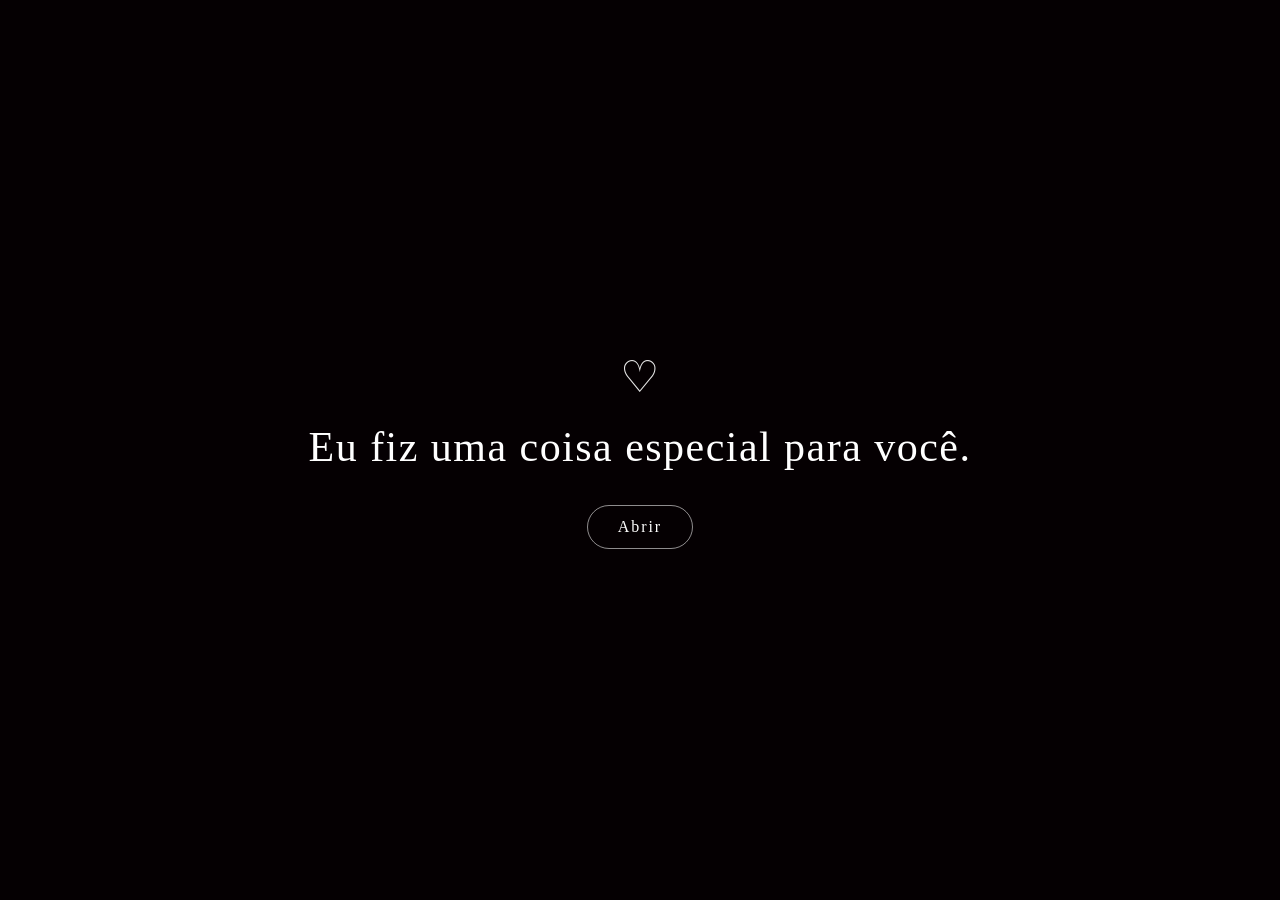
<file: index.html>
<!doctype html>
<html lang="pt-BR">

<head>
  <meta charset="utf-8">
  <meta name="viewport" content="width=device-width,initial-scale=1,viewport-fit=cover">
  <meta name="theme-color" content="#050002">
  <title>For You ♡</title>
  <link rel="stylesheet" href="style.css">
</head>

<body>
  <main id="app">
    <section id="intro" class="screen active">
      <div class="intro-wrap">
        <div class="tiny-heart">♡</div>
        <h1>Eu fiz uma coisa especial para você.</h1>
        <button id="openBtn" type="button">Abrir</button>
      </div>
    </section>

    <section id="show" class="screen">
      <canvas id="canvas"></canvas>
      <div id="counter"></div>
    </section>

    <section id="ending" class="screen">
      <div class="ending-wrap">
        <div class="final-heart">♡</div>
        <h2>I love you.</h2>
        <div class="red-heart">♥</div>
        <button id="surpriseBtn" type="button">uma surpresa ♡</button>
      </div>
    </section>

    <section id="memories">
      <header class="memories-header">
        <div class="memory-heart">♡</div>
        <h2>Nossas Memórias</h2>
        <p>um pedacinho de nós</p>
        <h6>(são as fotos da minha pasta de favoritos)</h6>
        <div class="scroll-hint">↓</div>
      </header>
      <div id="clothesline" class="clothesline"></div>
      <footer class="memories-end">
        <div class="memory-heart">♡</div>
        <h2>E muitas outras<br>para descobrir.</h2>
        <p>Eu te amo.</p>
      </footer>
    </section>

    <div id="lightbox" class="lightbox" aria-hidden="true">
      <button id="closeLightbox" class="close-lightbox" type="button">×</button>
      <div id="lightboxContent" class="lightbox-content"></div>
      <div id="lightboxDate" class="lightbox-date"></div>
    </div>
  </main>
  <audio id="memoryMusic" loop preload="auto">
    <source src="music/bem.mp3" type="audio/mpeg">
  </audio>
  <script src="script.js"></script>
</body>

</html>
</file>
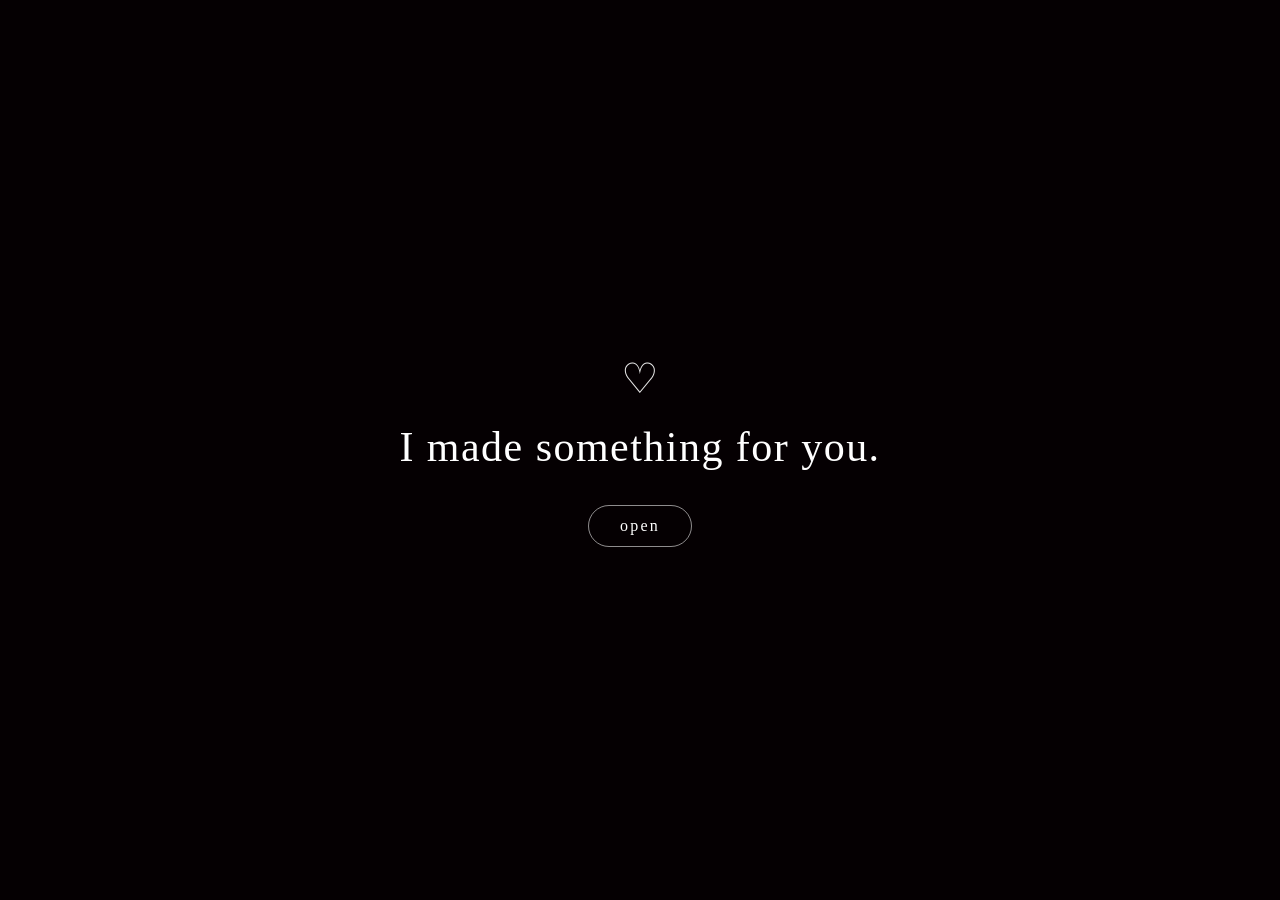
<file: projects-to-my-love-site/index.html>
<!doctype html>
<html lang="en">
<head>
  <meta charset="utf-8">
  <meta name="viewport" content="width=device-width,initial-scale=1,viewport-fit=cover">
  <meta name="theme-color" content="#050002">
  <title>For You ♡</title>
  <link rel="stylesheet" href="style.css">
</head>
<body>
  <main id="app">
    <section id="intro" class="screen active">
      <div class="intro-wrap">
        <div class="tiny-heart">♡</div>
        <h1>I made something for you.</h1>
        <button id="openBtn" type="button">open</button>
      </div>
    </section>

    <section id="show" class="screen">
      <canvas id="canvas"></canvas>
      <div id="counter" aria-hidden="true"></div>
    </section>

    <section id="ending" class="screen">
      <div class="ending-wrap">
        <div class="final-heart">♡</div>
        <h2>I love you.</h2>
        <div class="red-heart">♥</div>
        <button id="againBtn" type="button">again</button>
      </div>
    </section>
  </main>

  <script src="script.js"></script>
</body>
</html>
</file>
<file: style.css>
*{box-sizing:border-box}html,body{margin:0;width:100%;min-height:100%;background:#050002}body{font-family:Georgia,"Times New Roman",serif;color:#fff;overflow:hidden}button{font:inherit}.screen{position:fixed;inset:0;display:flex;align-items:center;justify-content:center;opacity:0;pointer-events:none;transition:opacity 1.15s ease;background:#050002}.screen.active{opacity:1;pointer-events:auto}.intro-wrap,.ending-wrap{text-align:center;padding:28px}.tiny-heart,.final-heart,.memory-heart{font-size:44px;font-weight:300;opacity:.9;margin-bottom:20px}h1,h2{font-weight:400;letter-spacing:.035em;margin:0 0 34px;font-size:clamp(25px,6vw,42px)}button{border:1px solid rgba(255,255,255,.55);color:#fff;background:transparent;border-radius:999px;padding:12px 30px;letter-spacing:.12em;cursor:pointer;transition:.3s ease}button:hover{background:#fff;color:#090004}#show{background:#000}#canvas{position:absolute;inset:0;width:100%;height:100%}#counter{position:absolute;bottom:max(20px,env(safe-area-inset-bottom));left:0;right:0;text-align:center;font:12px/1 Arial,sans-serif;letter-spacing:.35em;color:rgba(255,255,255,.28)}.ending-wrap{animation:float 3s ease-in-out infinite}.final-heart{font-size:55px;margin-bottom:14px}.red-heart{font-size:27px;color:#ff1e3f;margin:-20px 0 34px}#surpriseBtn{font-size:13px}#memories{display:none;width:100%;min-height:100vh;overflow:hidden;background:radial-gradient(circle at top,#1a0008 0%,#080002 38%,#000 100%);padding-bottom:80px}#memories.active{display:block}.memories-header{min-height:72vh;display:flex;flex-direction:column;align-items:center;justify-content:center;text-align:center;padding:80px 25px 40px}.memories-header h2{margin-bottom:12px;font-size:clamp(30px,8vw,50px)}.memories-header p{margin:0;color:rgba(255,255,255,.55);font-style:italic}.scroll-hint{margin-top:60px;font-size:22px;opacity:.35;animation:float 2s ease-in-out infinite}.clothesline{width:100%;max-width:720px;margin:auto;padding:20px 22px}.memory-item{position:relative;min-height:430px;display:flex;align-items:flex-start}.memory-item.left{justify-content:flex-start}.memory-item.right{justify-content:flex-end}.rope{position:absolute;top:0;width:140%;height:1px;background:rgba(255,255,255,.3)}.left .rope{left:-25%;transform:rotate(1.8deg)}.right .rope{right:-25%;transform:rotate(-1.8deg)}.clip{position:absolute;top:-5px;width:10px;height:29px;border-radius:2px;background:linear-gradient(90deg,#81562e,#c3945c,#80552d);z-index:3;box-shadow:0 2px 3px #0008}.left .clip{left:min(128px,34vw)}.right .clip{right:min(128px,34vw)}.polaroid{position:relative;width:min(285px,76vw);margin-top:13px;padding:10px 10px 45px;background:#f4f0e9;box-shadow:0 18px 55px rgba(0,0,0,.68);opacity:0;cursor:pointer;transform:translateY(-55px) rotate(-5deg);transition:opacity .9s ease,transform 1.15s cubic-bezier(.16,1,.3,1)}.right .polaroid{transform:translateY(-55px) rotate(5deg)}.memory-item.visible .polaroid{opacity:1;transform:translateY(0) rotate(-3.5deg)}.memory-item.right.visible .polaroid{transform:translateY(0) rotate(3.5deg)}.polaroid img,.polaroid video{display:block;width:100%;aspect-ratio:4/5;object-fit:cover;background:#111}.date{position:absolute;left:10px;right:10px;bottom:14px;text-align:center;color:#251d1d;font-size:15px;font-style:italic;letter-spacing:.04em}.play{position:absolute;inset:10px 10px 45px;display:flex;align-items:center;justify-content:center;font-family:Arial,sans-serif;font-size:42px;color:#fff;text-shadow:0 2px 12px #000;background:#0002}.memories-end{min-height:80vh;display:flex;flex-direction:column;justify-content:center;align-items:center;text-align:center;padding:60px 20px}.memories-end h2{line-height:1.4;margin-bottom:18px}.memories-end p{color:#ff4963;font-size:18px;font-style:italic}.lightbox{position:fixed;inset:0;z-index:50;background:rgba(0,0,0,.94);display:flex;flex-direction:column;align-items:center;justify-content:center;padding:55px 18px 35px;opacity:0;pointer-events:none;transition:opacity .3s ease}.lightbox.active{opacity:1;pointer-events:auto}.lightbox-content{max-width:min(92vw,760px);max-height:78vh;display:flex;align-items:center;justify-content:center}.lightbox-content img,.lightbox-content video{max-width:100%;max-height:78vh;border-radius:3px;box-shadow:0 15px 60px #000}.lightbox-date{margin-top:18px;font-style:italic;letter-spacing:.08em;color:#ddd}.close-lightbox{position:absolute;top:18px;right:18px;border:0;font-family:Arial,sans-serif;font-size:35px;padding:5px 13px;letter-spacing:0}.close-lightbox:hover{background:transparent;color:#ff4963}@keyframes float{50%{transform:translateY(-6px)}}@media(max-width:500px){.memory-item{min-height:390px}.polaroid{width:min(255px,74vw)}}@media(prefers-reduced-motion:reduce){.screen,.polaroid{transition:none}.ending-wrap,.scroll-hint{animation:none}}
</file>
<file: projects-to-my-love-site/style.css>
*{box-sizing:border-box}
html,body{margin:0;width:100%;height:100%;overflow:hidden;background:#050002}
body{font-family:Georgia,"Times New Roman",serif;color:#fff}
button{font:inherit}
.screen{position:fixed;inset:0;display:flex;align-items:center;justify-content:center;opacity:0;pointer-events:none;transition:opacity 1.15s ease;background:#050002}
.screen.active{opacity:1;pointer-events:auto}
.intro-wrap,.ending-wrap{text-align:center;padding:28px}
.tiny-heart,.final-heart{font-size:42px;font-weight:300;opacity:.9;margin-bottom:20px}
h1,h2{font-weight:400;letter-spacing:.035em;margin:0 0 34px;font-size:clamp(25px,6vw,42px)}
button{border:1px solid rgba(255,255,255,.55);color:#fff;background:transparent;border-radius:999px;padding:11px 31px;letter-spacing:.14em;text-transform:lowercase;cursor:pointer;transition:.25s ease}
button:hover{background:#fff;color:#090004}
#show{background:#000}
#canvas{position:absolute;inset:0;width:100%;height:100%}
#counter{position:absolute;bottom:max(20px,env(safe-area-inset-bottom));left:0;right:0;text-align:center;font:12px/1 Arial,sans-serif;letter-spacing:.35em;color:rgba(255,255,255,.28)}
.ending-wrap{animation:float 3s ease-in-out infinite}
.final-heart{font-size:55px;margin-bottom:14px}
.red-heart{font-size:27px;color:#ff1e3f;margin:-20px 0 34px}
#againBtn{font-size:14px}
@keyframes float{50%{transform:translateY(-6px)}}
@media (prefers-reduced-motion:reduce){.screen{transition:none}.ending-wrap{animation:none}}
</file>
